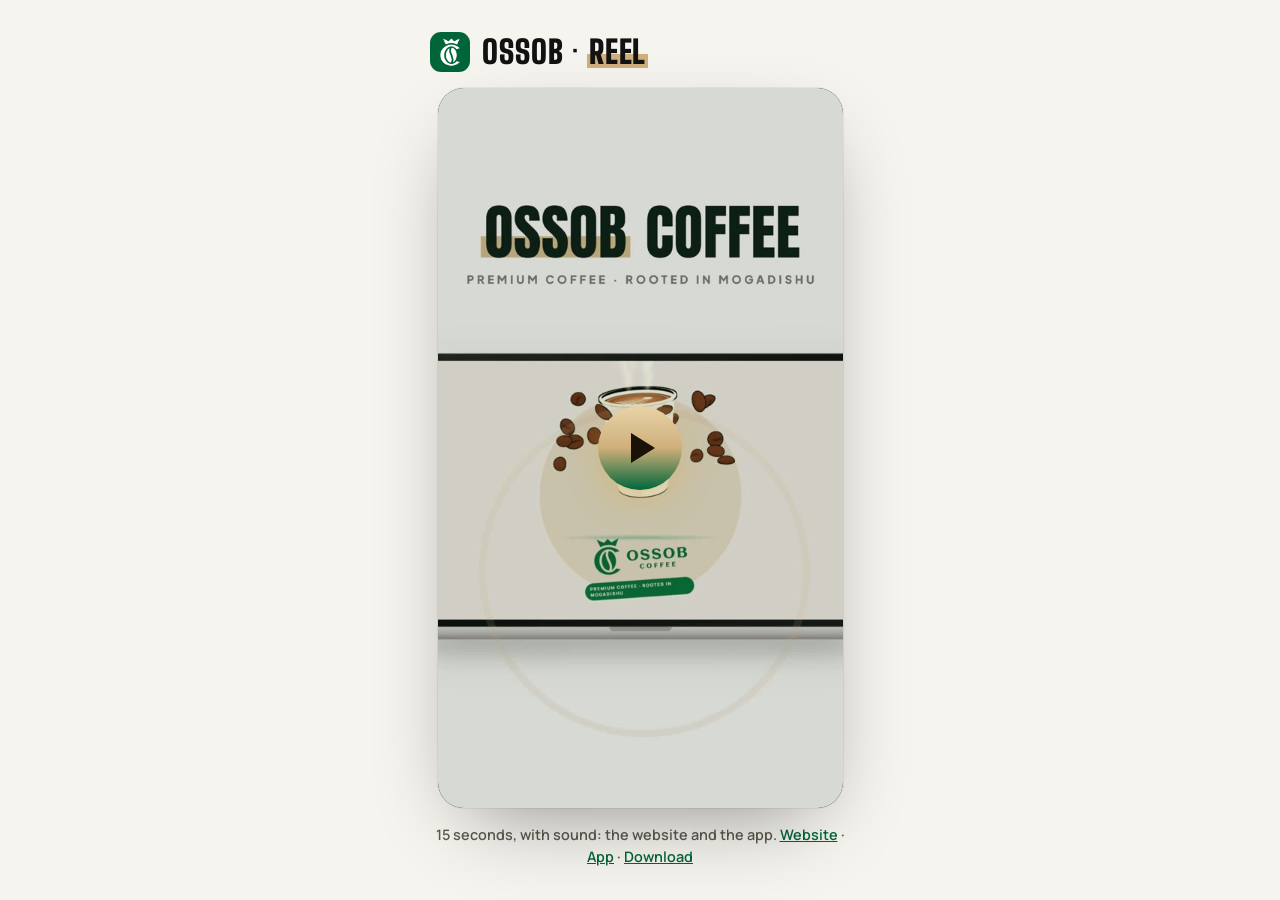
<file: film/index.html>
<!doctype html>
<html lang="en">
<head>
<meta charset="utf-8">
<meta name="viewport" content="width=device-width, initial-scale=1">
<title>Ossob Coffee · Reel</title>
<meta name="theme-color" content="#f6f4ef">
<link rel="icon" href="../brand/favicon.png">
<link rel="preconnect" href="https://fonts.googleapis.com"><link rel="preconnect" href="https://fonts.gstatic.com" crossorigin>
<link rel="stylesheet" href="https://fonts.googleapis.com/css2?family=Big+Shoulders+Display:wght@800;900&family=Manrope:wght@600;700;800&display=swap">
<style>
  * { box-sizing: border-box; }
  body { margin: 0; min-height: 100svh; display: grid; place-items: center; background: #f6f4ef; color: #121212; font: 600 16px/1.5 Manrope, system-ui, sans-serif; padding: 16px; }
  main { width: min(420px, 100%); display: grid; gap: 16px; }
  header { display: flex; align-items: center; gap: 12px; }
  header img { width: 40px; height: 40px; border-radius: 11px; }
  h1 { margin: 0; font: 900 2rem/1 "Big Shoulders Display", Impact, sans-serif; text-transform: uppercase; letter-spacing: .03em; }
  h1 mark { background: linear-gradient(180deg, transparent 55%, #CFAF7A 55%, #CFAF7A 92%, transparent 92%); color: inherit; padding: 0 .06em; }
  .frame { position: relative; border-radius: 26px; overflow: hidden; background: #000; aspect-ratio: 9 / 16; width: min(100%, calc(80svh * 9 / 16)); margin: 0 auto; box-shadow: 0 30px 80px -30px rgba(0,0,0,.45), 0 0 0 1px rgba(0,0,0,.06); }
  video { width: 100%; height: 100%; display: block; object-fit: contain; }
  .play { position: absolute; inset: 0; display: grid; place-items: center; background: rgba(0,0,0,.12); border: 0; cursor: pointer; transition: opacity .3s; }
  .play i { width: 84px; height: 84px; border-radius: 50%; display: grid; place-items: center; background: linear-gradient(180deg, #e8d3a8, #CFAF7A 50%, #00663A); box-shadow: 0 10px 40px -10px rgba(226,173,69,.8); }
  .play i::after { content: ""; margin-left: 6px; border-left: 24px solid #1a1206; border-top: 15px solid transparent; border-bottom: 15px solid transparent; }
  .playing .play { opacity: 0; pointer-events: none; }
  p { margin: 0; color: #5f5a50; font-size: .9rem; text-align: center; }
  a { color: #00663A; }
</style>
</head>
<body>
<main>
  <header><img src="../brand/app-icon.png" alt=""><h1>Ossob · <mark>Reel</mark></h1></header>
  <div class="frame" id="frame">
    <video id="v" src="ossob-reel.mp4" poster="reel-poster.jpg" playsinline preload="metadata"></video>
    <button class="play" id="p" type="button" aria-label="Play the reel with sound"><i></i></button>
  </div>
  <p>15 seconds, with sound: the website and the app. <a href="../previews/">Website</a> · <a href="../app/">App</a> · <a href="ossob-reel.mp4" download>Download</a></p>
</main>
<script>
  const v = document.getElementById('v'), f = document.getElementById('frame');
  document.getElementById('p').addEventListener('click', () => { v.controls = true; v.play(); });
  v.addEventListener('play', () => f.classList.add('playing'));
  v.addEventListener('pause', () => f.classList.remove('playing'));
</script>
</body>
</html>
</file>
